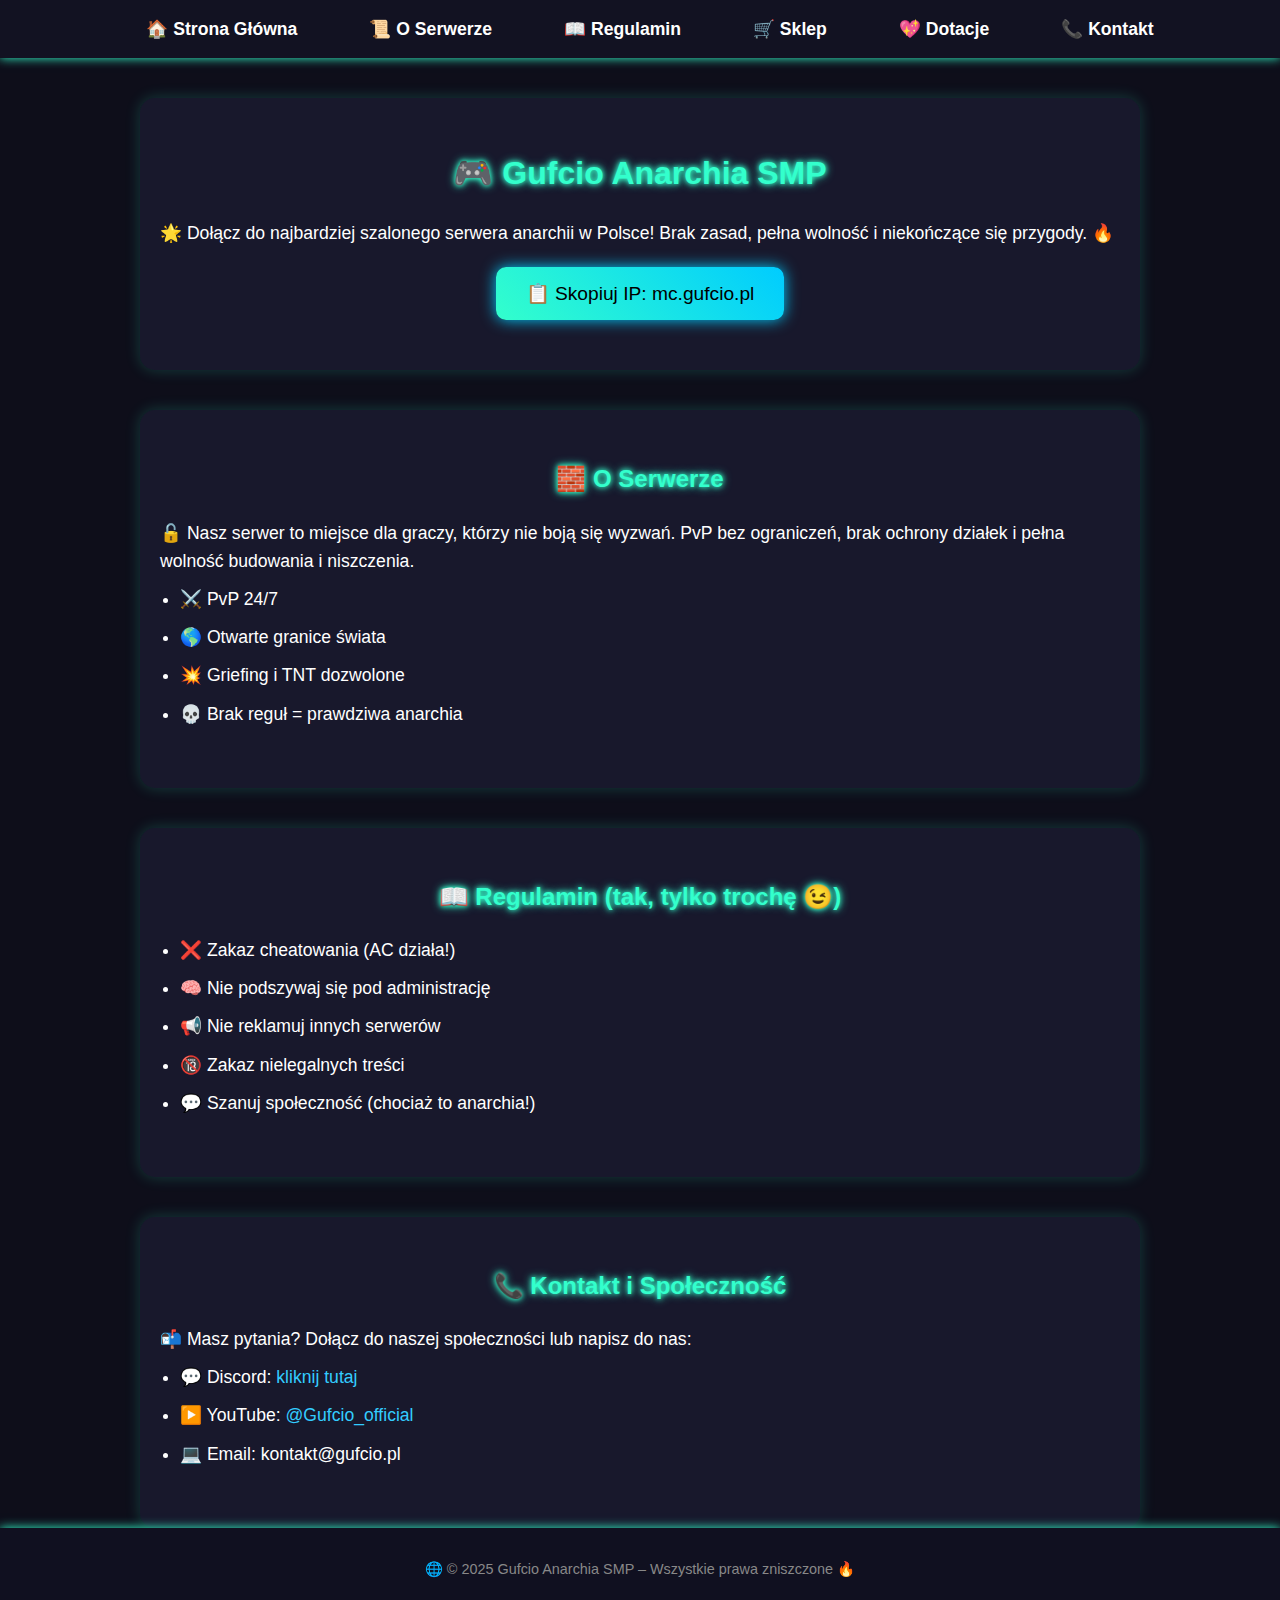
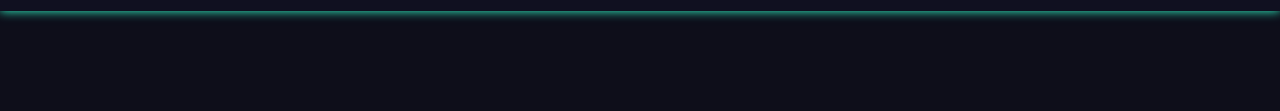
<file: index.html>
<!DOCTYPE html>
<html lang="pl">
<head>
  <meta charset="UTF-8">
  <meta name="viewport" content="width=device-width, initial-scale=1">
  <title>Gufcio Anarchia SMP 🌍</title>
  <link rel="stylesheet" href="style.css">
</head>
<body>

  <!-- Pasek nawigacji -->
  <nav class="navbar">
    <ul>
      <li><a href="#">🏠 Strona Główna</a></li>
      <li><a href="#o-serwerze">📜 O Serwerze</a></li>
      <li><a href="#regulamin">📖 Regulamin</a></li>
      <li><a href="sklep.html">🛒 Sklep</a></li>
      <li><a href="donate.html">💖 Dotacje</a></li>
      <li><a href="#kontakt">📞 Kontakt</a></li>
    </ul>
  </nav>

  <!-- Sekcja Główna -->
  <section id="start">
    <h1>🎮 Gufcio Anarchia SMP</h1>
    <p>🌟 Dołącz do najbardziej szalonego serwera anarchii w Polsce! Brak zasad, pełna wolność i niekończące się przygody. 🔥</p>
    <button id="copy-ip">📋 Skopiuj IP: mc.gufcio.pl</button>
  </section>

  <!-- O Serwerze -->
  <section id="o-serwerze">
    <h2>🧱 O Serwerze</h2>
    <p>🔓 Nasz serwer to miejsce dla graczy, którzy nie boją się wyzwań. PvP bez ograniczeń, brak ochrony działek i pełna wolność budowania i niszczenia.</p>
    <ul>
      <li>⚔️ PvP 24/7</li>
      <li>🌎 Otwarte granice świata</li>
      <li>💥 Griefing i TNT dozwolone</li>
      <li>💀 Brak reguł = prawdziwa anarchia</li>
    </ul>
  </section>

  <!-- Regulamin -->
  <section id="regulamin">
    <h2>📖 Regulamin (tak, tylko trochę 😉)</h2>
    <ul>
      <li>❌ Zakaz cheatowania (AC działa!)</li>
      <li>🧠 Nie podszywaj się pod administrację</li>
      <li>📢 Nie reklamuj innych serwerów</li>
      <li>🔞 Zakaz nielegalnych treści</li>
      <li>💬 Szanuj społeczność (chociaż to anarchia!)</li>
    </ul>
  </section>

  <!-- Kontakt -->
  <section id="kontakt">
    <h2>📞 Kontakt i Społeczność</h2>
    <p>📬 Masz pytania? Dołącz do naszej społeczności lub napisz do nas:</p>
    <ul>
      <li>💬 Discord: <a href="https://discord.gg/SZ2qZYse" target="_blank">kliknij tutaj</a></li>
      <li>▶️ YouTube: <a href="https://www.youtube.com/@Gufcio_official" target="_blank">@Gufcio_official</a></li>
      <li>💻 Email: kontakt@gufcio.pl</li>
    </ul>
  </section>

  <!-- Stopka -->
  <footer>
    <p>🌐 &copy; 2025 Gufcio Anarchia SMP – Wszystkie prawa zniszczone 🔥</p>
  </footer>

  <script>
    // Kopiowanie IP
    document.getElementById("copy-ip").addEventListener("click", function () {
      navigator.clipboard.writeText("mc.gufcio.pl").then(() => {
        alert("✅ IP skopiowane do schowka!");
      });
    });
  </script>

</body>
</html>
</file>
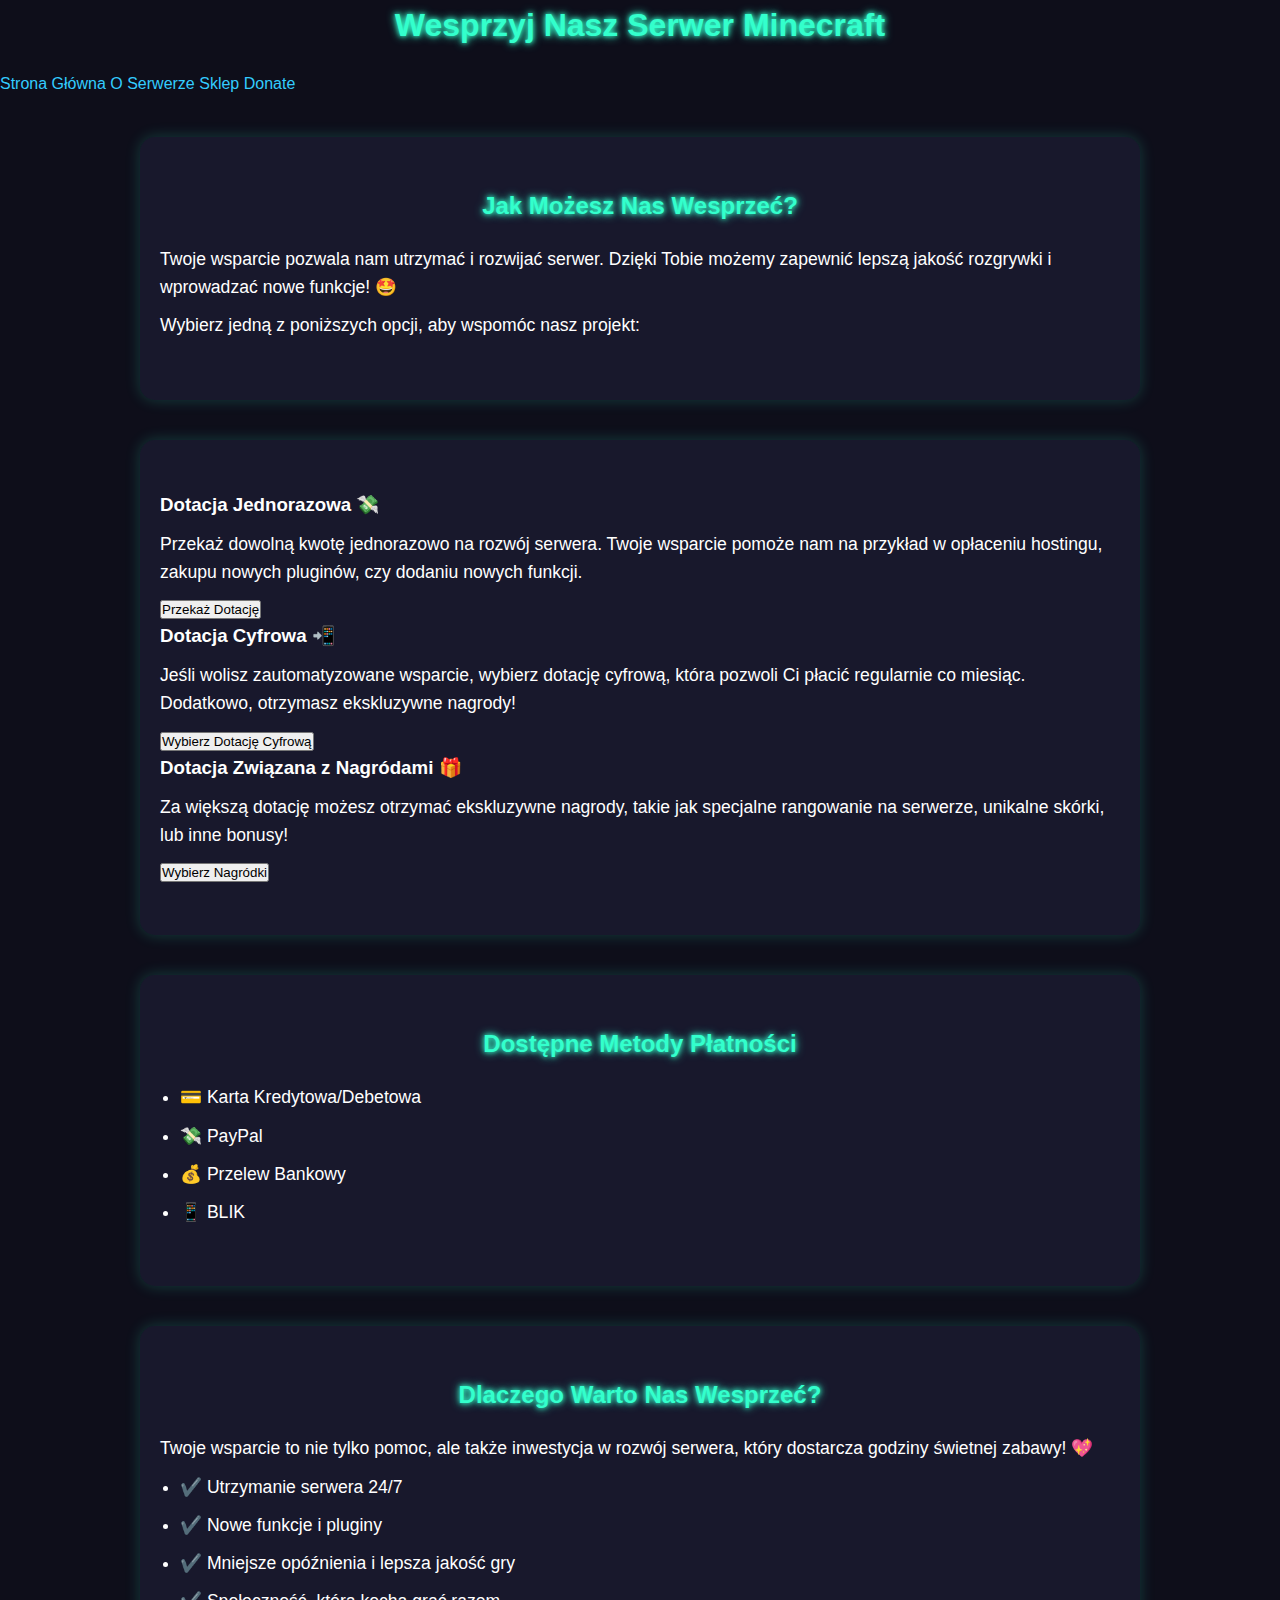
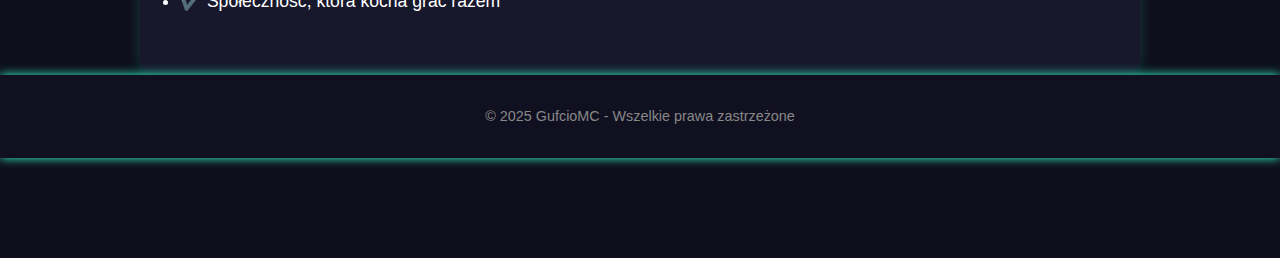
<file: donate.html>
<!DOCTYPE html>
<html lang="pl">
<head>
    <meta charset="UTF-8">
    <meta name="viewport" content="width=device-width, initial-scale=1.0">
    <meta http-equiv="X-UA-Compatible" content="ie=edge">
    <title>Wsparcie - Donate</title>
    <link rel="stylesheet" href="style.css">
</head>
<body>
    <header>
        <h1>Wesprzyj Nasz Serwer Minecraft</h1>
        <nav>
            <a href="index.html">Strona Główna</a>
            <a href="about.html">O Serwerze</a>
            <a href="shop.html">Sklep</a>
            <a href="donate.html" class="active">Donate</a>
        </nav>
    </header>

    <section class="donate-info">
        <h2 class="animate-text">Jak Możesz Nas Wesprzeć?</h2>
        <p class="animate-text">Twoje wsparcie pozwala nam utrzymać i rozwijać serwer. Dzięki Tobie możemy zapewnić lepszą jakość rozgrywki i wprowadzać nowe funkcje! 🤩</p>
        <p class="animate-text">Wybierz jedną z poniższych opcji, aby wspomóc nasz projekt:</p>
    </section>

    <section class="donate-options">
        <div class="donate-option animate-fade">
            <h3>Dotacja Jednorazowa 💸</h3>
            <p>Przekaż dowolną kwotę jednorazowo na rozwój serwera. Twoje wsparcie pomoże nam na przykład w opłaceniu hostingu, zakupu nowych pluginów, czy dodaniu nowych funkcji.</p>
            <button class="donate-btn" onclick="window.location.href='https://tipply.pl/@strzelec_tom'">Przekaż Dotację</button>
        </div>
        <div class="donate-option animate-fade">
            <h3>Dotacja Cyfrowa 📲</h3>
            <p>Jeśli wolisz zautomatyzowane wsparcie, wybierz dotację cyfrową, która pozwoli Ci płacić regularnie co miesiąc. Dodatkowo, otrzymasz ekskluzywne nagrody!</p>
            <button class="donate-btn" onclick="window.location.href='https://tipply.pl/@strzelec_tom'">Wybierz Dotację Cyfrową</button>
        </div>
        <div class="donate-option animate-fade">
            <h3>Dotacja Związana z Nagródami 🎁</h3>
            <p>Za większą dotację możesz otrzymać ekskluzywne nagrody, takie jak specjalne rangowanie na serwerze, unikalne skórki, lub inne bonusy!</p>
            <button class="donate-btn" onclick="window.location.href='https://tipply.pl/@strzelec_tom'">Wybierz Nagródki</button>
        </div>
    </section>

    <section class="payment-methods">
        <h2>Dostępne Metody Płatności</h2>
        <ul>
            <li>💳 Karta Kredytowa/Debetowa</li>
            <li>💸 PayPal</li>
            <li>💰 Przelew Bankowy</li>
            <li>📱 BLIK</li>
        </ul>
    </section>

    <section class="additional-info">
        <h2>Dlaczego Warto Nas Wesprzeć?</h2>
        <p>Twoje wsparcie to nie tylko pomoc, ale także inwestycja w rozwój serwera, który dostarcza godziny świetnej zabawy! 💖</p>
        <ul>
            <li>✔️ Utrzymanie serwera 24/7</li>
            <li>✔️ Nowe funkcje i pluginy</li>
            <li>✔️ Mniejsze opóźnienia i lepsza jakość gry</li>
            <li>✔️ Społeczność, która kocha grać razem</li>
        </ul>
    </section>

    <footer>
        <p>&copy; 2025 GufcioMC - Wszelkie prawa zastrzeżone</p>
    </footer>

    <script>
        document.querySelectorAll('.donate-option button').forEach(button => {
            button.addEventListener('click', function() {
                alert('Dziękujemy za Twoje wsparcie! Zostaniesz przekierowany do systemu płatności.');
            });
        });
    </script>
</body>
</html>
</file>
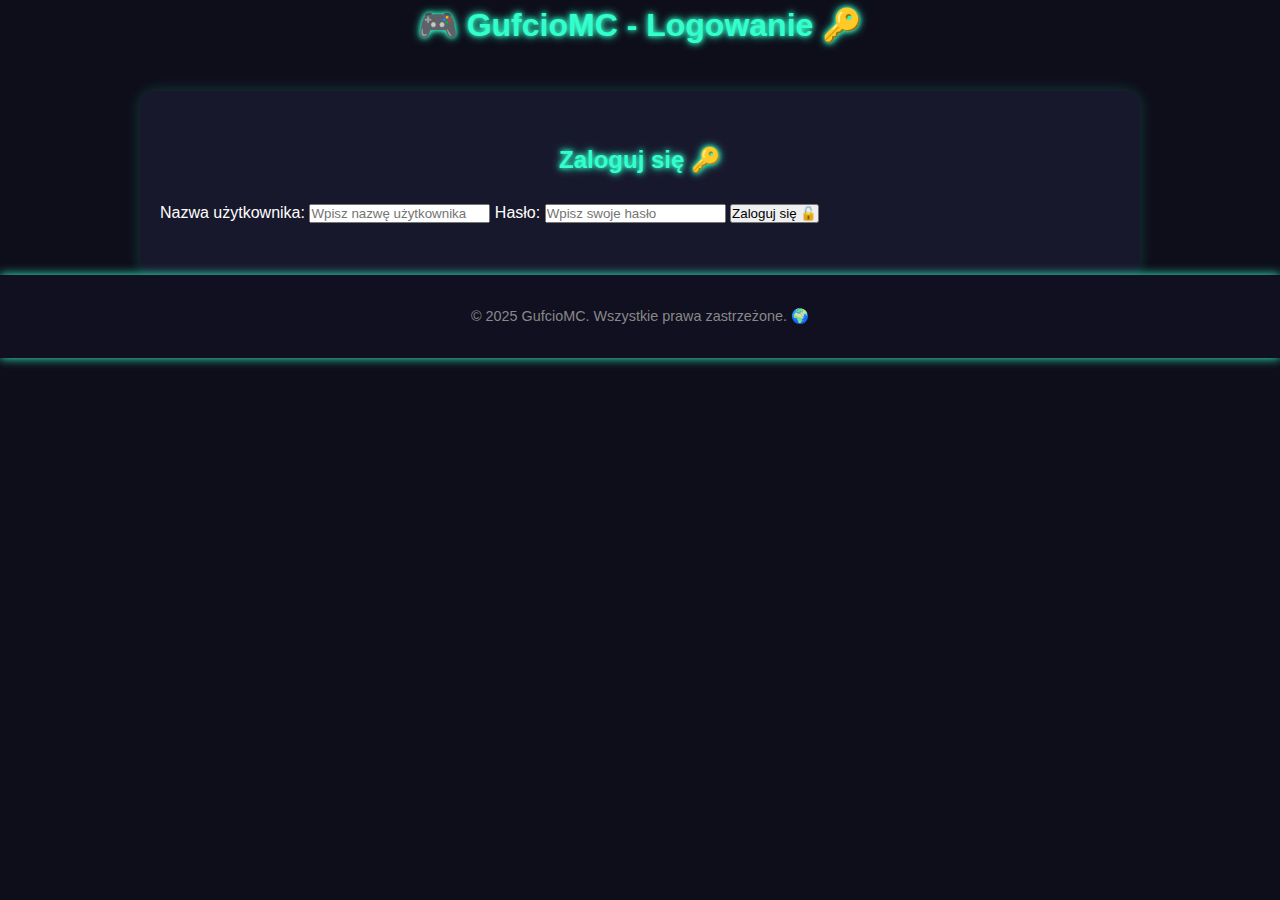
<file: login.html>
<!DOCTYPE html>
<html lang="pl">
<head>
    <meta charset="UTF-8">
    <meta name="viewport" content="width=device-width, initial-scale=1.0">
    <title>Logowanie - GufcioMC</title>
    <link rel="stylesheet" href="style.css">
</head>
<body>
    <header>
        <h1>🎮 GufcioMC - Logowanie 🔑</h1>
    </header>

    <section class="login">
        <h2>Zaloguj się 🔑</h2>
        <form action="login.php" method="POST">
            <label for="username">Nazwa użytkownika: </label>
            <input type="text" id="username" name="username" required placeholder="Wpisz nazwę użytkownika">

            <label for="password">Hasło: </label>
            <input type="password" id="password" name="password" required placeholder="Wpisz swoje hasło">

            <button type="submit">Zaloguj się 🔓</button>
        </form>
    </section>

    <footer>
        <p>&copy; 2025 GufcioMC. Wszystkie prawa zastrzeżone. 🌍</p>
    </footer>
</body>
</html>
</file>
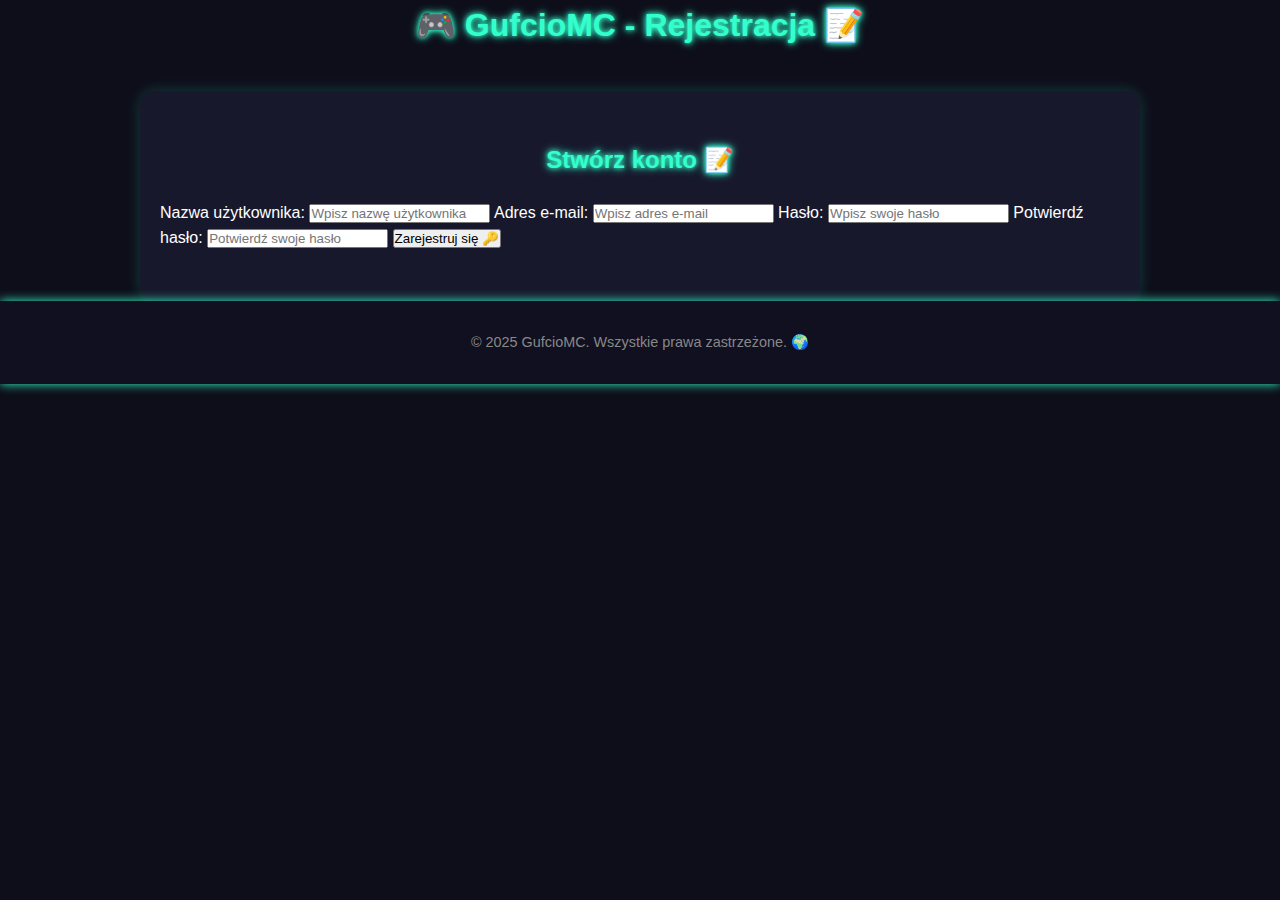
<file: register.html>
<!DOCTYPE html>
<html lang="pl">
<head>
    <meta charset="UTF-8">
    <meta name="viewport" content="width=device-width, initial-scale=1.0">
    <title>Rejestracja - GufcioMC</title>
    <link rel="stylesheet" href="style.css">
</head>
<body>
    <header>
        <h1>🎮 GufcioMC - Rejestracja 📝</h1>
    </header>

    <section class="registration">
        <h2>Stwórz konto 📝</h2>
        <form action="register.php" method="POST">
            <label for="username">Nazwa użytkownika: </label>
            <input type="text" id="username" name="username" required placeholder="Wpisz nazwę użytkownika">

            <label for="email">Adres e-mail: </label>
            <input type="email" id="email" name="email" required placeholder="Wpisz adres e-mail">

            <label for="password">Hasło: </label>
            <input type="password" id="password" name="password" required placeholder="Wpisz swoje hasło">

            <label for="confirm_password">Potwierdź hasło: </label>
            <input type="password" id="confirm_password" name="confirm_password" required placeholder="Potwierdź swoje hasło">

            <button type="submit">Zarejestruj się 🔑</button>
        </form>
    </section>

    <footer>
        <p>&copy; 2025 GufcioMC. Wszystkie prawa zastrzeżone. 🌍</p>
    </footer>
</body>
</html>
</file>
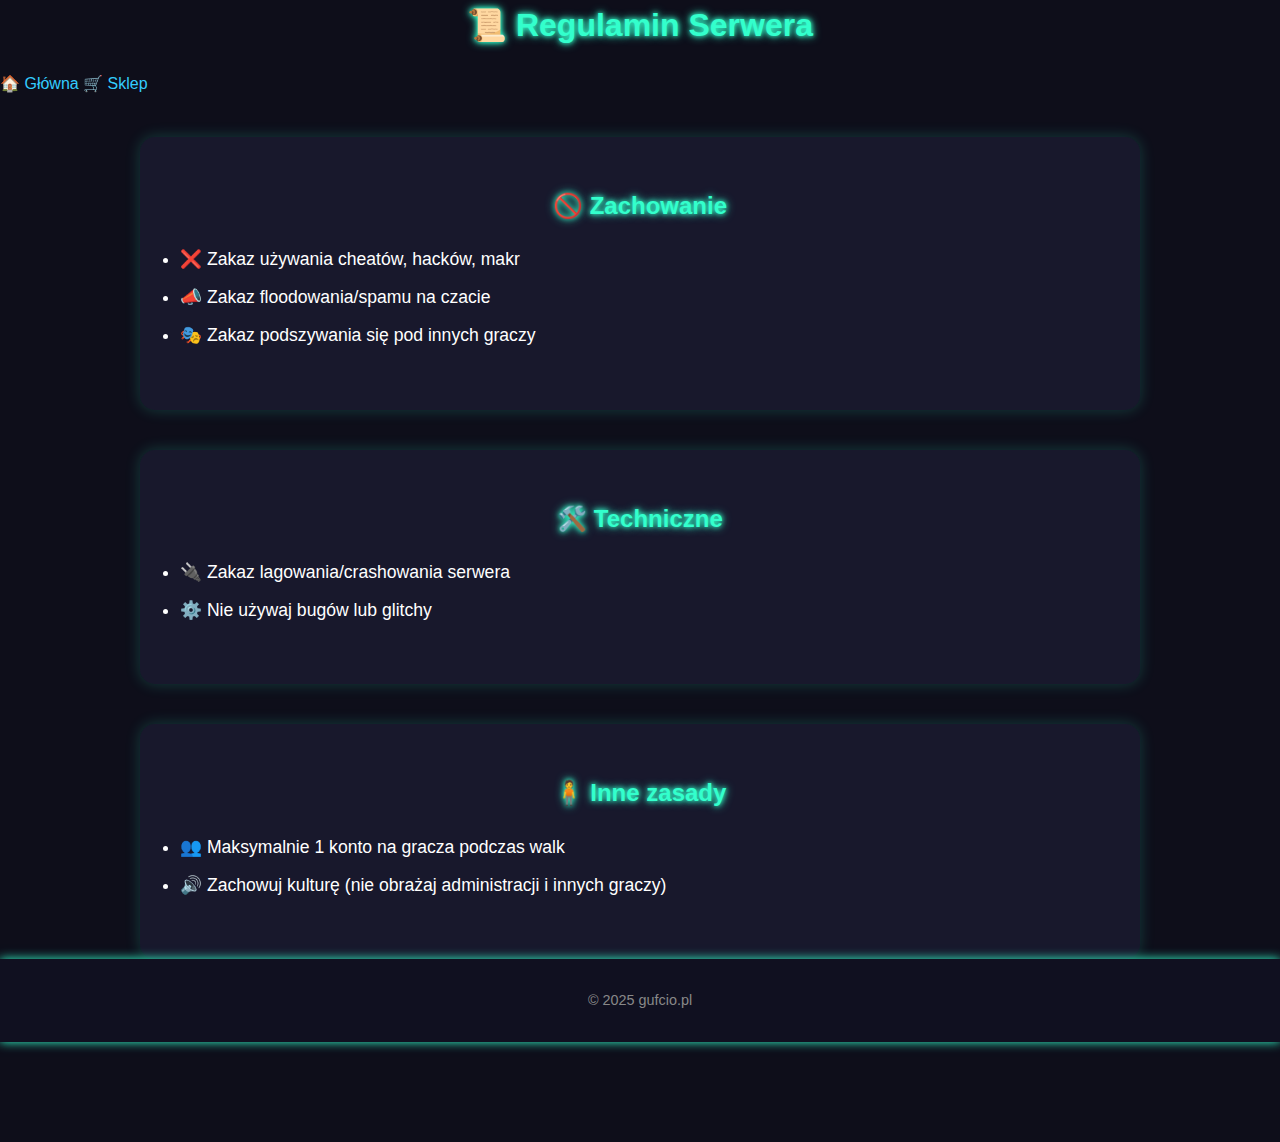
<file: rules.html>
<!DOCTYPE html>
<html lang="pl">
<head>
  <meta charset="UTF-8">
  <title>📜 Regulamin - Anarchia SMP</title>
  <link rel="stylesheet" href="style.css">
</head>
<body>
  <header>
    <h1>📜 Regulamin Serwera</h1>
    <nav>
      <a href="index.html" class="btn">🏠 Główna</a>
      <a href="shop.html" class="btn">🛒 Sklep</a>
    </nav>
  </header>

  <main>
    <section>
      <h2>🚫 Zachowanie</h2>
      <ul>
        <li>❌ Zakaz używania cheatów, hacków, makr</li>
        <li>📣 Zakaz floodowania/spamu na czacie</li>
        <li>🎭 Zakaz podszywania się pod innych graczy</li>
      </ul>
    </section>

    <section>
      <h2>🛠️ Techniczne</h2>
      <ul>
        <li>🔌 Zakaz lagowania/crashowania serwera</li>
        <li>⚙️ Nie używaj bugów lub glitchy</li>
      </ul>
    </section>

    <section>
      <h2>🧍 Inne zasady</h2>
      <ul>
        <li>👥 Maksymalnie 1 konto na gracza podczas walk</li>
        <li>🔊 Zachowuj kulturę (nie obrażaj administracji i innych graczy)</li>
      </ul>
    </section>
  </main>

  <footer>
    <p>© 2025 gufcio.pl</p>
  </footer>
</body>
</html>
</file>
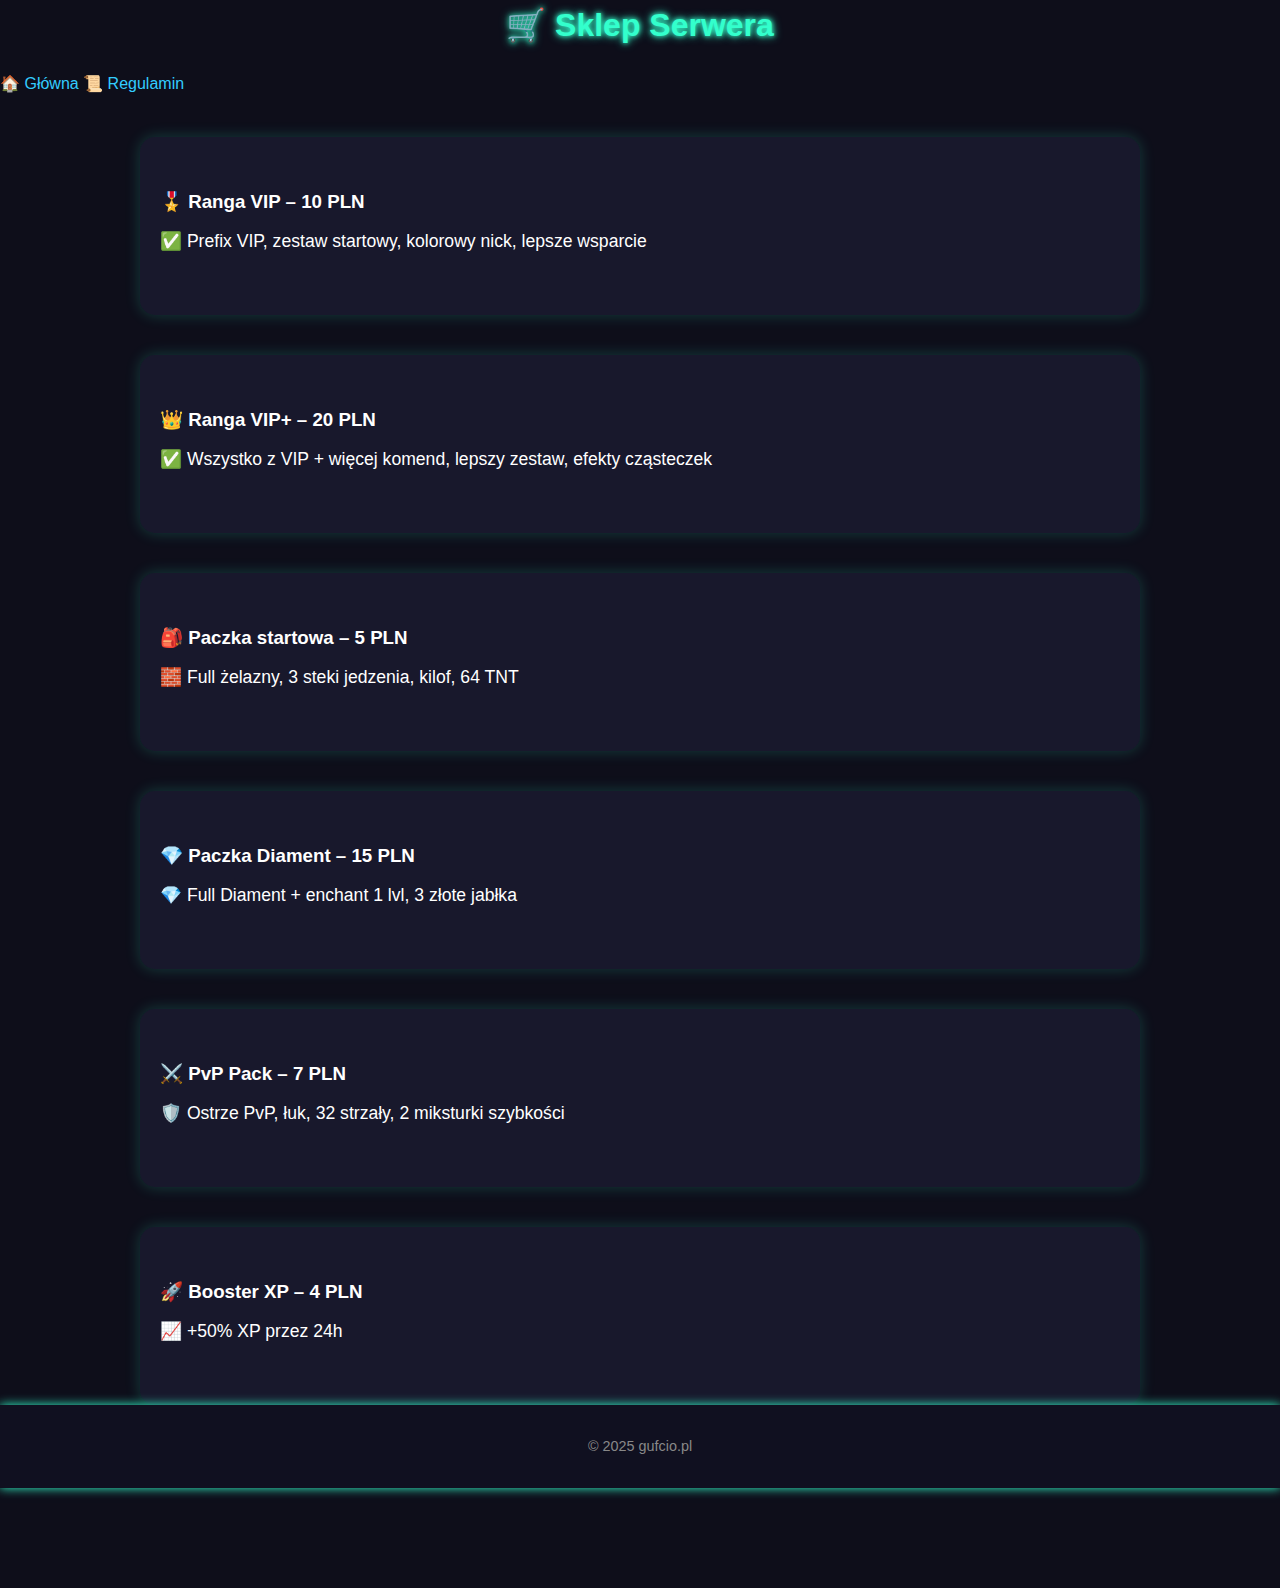
<file: sklep.html>
<!DOCTYPE html>
<html lang="pl">
<head>
  <meta charset="UTF-8">
  <title>🛒 Sklep - Anarchia SMP</title>
  <link rel="stylesheet" href="style.css">
</head>
<body>
  <header>
    <h1>🛒 Sklep Serwera</h1>
    <nav>
      <a href="index.html" class="btn">🏠 Główna</a>
      <a href="rules.html" class="btn">📜 Regulamin</a>
    </nav>
  </header>

  <main>
    <section class="shop-item">
      <h3>🎖️ Ranga VIP – 10 PLN</h3>
      <p>✅ Prefix VIP, zestaw startowy, kolorowy nick, lepsze wsparcie</p>
    </section>

    <section class="shop-item">
      <h3>👑 Ranga VIP+ – 20 PLN</h3>
      <p>✅ Wszystko z VIP + więcej komend, lepszy zestaw, efekty cząsteczek</p>
    </section>

    <section class="shop-item">
      <h3>🎒 Paczka startowa – 5 PLN</h3>
      <p>🧱 Full żelazny, 3 steki jedzenia, kilof, 64 TNT</p>
    </section>

    <section class="shop-item">
      <h3>💎 Paczka Diament – 15 PLN</h3>
      <p>💎 Full Diament + enchant 1 lvl, 3 złote jabłka</p>
    </section>

    <section class="shop-item">
      <h3>⚔️ PvP Pack – 7 PLN</h3>
      <p>🛡️ Ostrze PvP, łuk, 32 strzały, 2 miksturki szybkości</p>
    </section>

    <section class="shop-item">
      <h3>🚀 Booster XP – 4 PLN</h3>
      <p>📈 +50% XP przez 24h</p>
    </section>
  </main>

  <footer>
    <p>© 2025 gufcio.pl</p>
  </footer>
</body>
</html>
</file>
<file: style.css>
/* Resetowanie marginesów i czcionka */
* {
  margin: 0;
  padding: 0;
  box-sizing: border-box;
  font-family: 'Segoe UI', Tahoma, Geneva, Verdana, sans-serif;
}

body {
  background: #0e0e1a;
  color: #ffffff;
  line-height: 1.6;
  padding-bottom: 100px;
}

h1, h2 {
  text-align: center;
  color: #33ffcc;
  text-shadow: 0 0 5px #33ffcc, 0 0 10px #33ffcc;
  margin-bottom: 20px;
}

/* Pasek nawigacyjny */
.navbar {
  background: #121222;
  padding: 15px 0;
  box-shadow: 0 0 10px #33ffcc;
}

.navbar ul {
  display: flex;
  justify-content: center;
  flex-wrap: wrap;
  list-style: none;
}

.navbar li {
  margin: 0 20px;
}

.navbar a {
  text-decoration: none;
  color: #ffffff;
  font-weight: bold;
  font-size: 1.1em;
  padding: 8px 16px;
  border-radius: 5px;
  transition: 0.3s;
}

.navbar a:hover {
  background-color: #33ffcc;
  color: #000000;
  box-shadow: 0 0 10px #33ffcc, 0 0 20px #33ffcc;
}

/* Sekcje */
section {
  padding: 50px 20px;
  max-width: 1000px;
  margin: auto;
  background: #18182c;
  margin-top: 40px;
  border-radius: 15px;
  box-shadow: 0 0 15px rgba(51, 255, 204, 0.2);
}

section p, section li {
  font-size: 1.1em;
  margin: 10px 0;
}

ul {
  padding-left: 20px;
}

/* Przycisk kopiowania IP */
#copy-ip {
  background: linear-gradient(45deg, #33ffcc, #00ccff);
  border: none;
  color: black;
  padding: 15px 30px;
  font-size: 1.2em;
  margin-top: 20px;
  border-radius: 10px;
  cursor: pointer;
  transition: 0.3s ease;
  box-shadow: 0 0 15px #00ccff;
  display: block;
  margin-left: auto;
  margin-right: auto;
}

#copy-ip:hover {
  background: linear-gradient(45deg, #00ffcc, #33ffff);
  box-shadow: 0 0 20px #00ffcc, 0 0 30px #00ffff;
}

/* Linki */
a {
  color: #33ccff;
  text-decoration: none;
}

a:hover {
  text-decoration: underline;
}

/* Stopka */
footer {
  text-align: center;
  background: #101020;
  padding: 30px;
  font-size: 0.9em;
  color: #888;
  position: relative;
  bottom: 0;
  width: 100%;
  box-shadow: 0 0 10px #33ffcc;
}

/* Efekty animacji wejścia */
@keyframes fadeIn {
  from { opacity: 0; transform: translateY(30px); }
  to { opacity: 1; transform: translateY(0); }
}

section, .navbar, footer {
  animation: fadeIn 0.8s ease-in-out;
}
</file>
